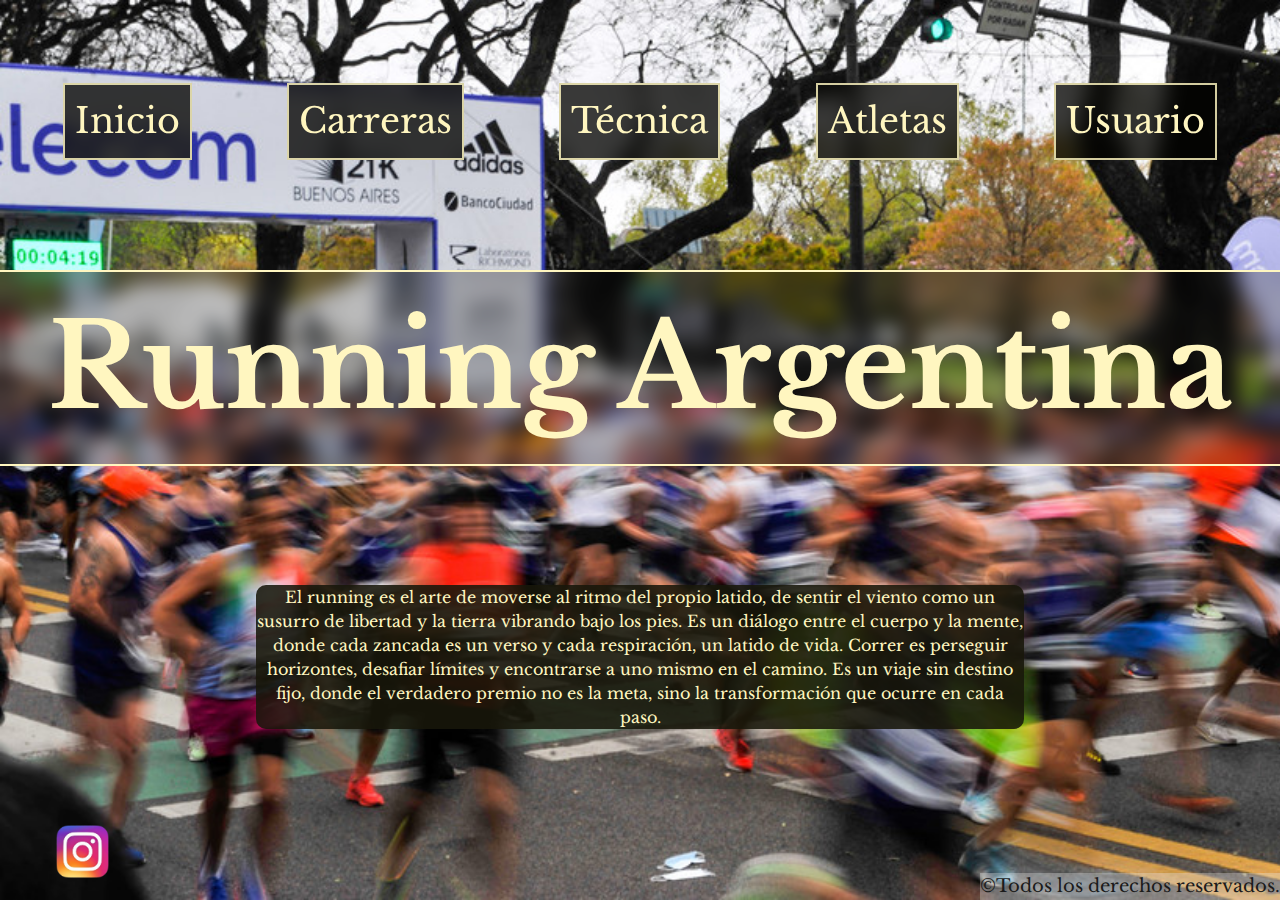
<file: index.html>
<!DOCTYPE html>
<html lang="en">

<head>
    <meta charset="UTF-8">
    <meta name="viewport" content="width=device-width, initial-scale=1.0">
    <meta name="description" content="Encuentra información sobre maratones y carreras populares. Conoce a los mejores atletas del running argentino y aprende a correr como ellos.">
    <title>Running Argentina</title>
    <link rel="stylesheet" href="https://necolas.github.io/normalize.css/8.0.1/normalize.css">
    <link rel="preconnect" href="https://fonts.googleapis.com">
    <link rel="preconnect" href="https://fonts.gstatic.com" crossorigin>
    <link
        href="https://fonts.googleapis.com/css2?family=Libre+Baskerville:ital,wght@0,400;0,700;1,400&family=Rubik:ital,wght@0,300..900;1,300..900&display=swap"
        rel="stylesheet">

        <link href="https://cdn.jsdelivr.net/npm/bootstrap@5.3.2/dist/css/bootstrap.min.css" rel="stylesheet">

    <link rel="stylesheet" href="./styles/style.css">

</head>

<body class="fondo1">

    <header>

        <nav class="navPrincipal">
            <ul class="ulPrincipal">
                <li class="gridArriba"><a class="inicioNavA" href="index.html">Inicio</a></li>
                <li><a class="inicioNavA" href="./pages/carreras.html">Carreras</a></li>
                <li><a class="inicioNavA" href="./pages/tecnica.html">Técnica</a></li>
                <li><a class="inicioNavA" href="./pages/atletas.html">Atletas</a></li>
                <li><a class="inicioNavA" href="./pages/usuario.html">Usuario</a></li>
            </ul>
        </nav>

        

    </header>


    <main>

        <h1 class="tituloPrincipal">Running Argentina</h1>
 
        <div class="descripcionRun">
            <p class="descripcionRunP">El running es el arte de moverse al ritmo del propio latido, de sentir el viento como un susurro de libertad y la tierra vibrando bajo los pies. Es un diálogo entre el cuerpo y la mente, donde cada zancada es un verso y cada respiración, un latido de vida. Correr es perseguir horizontes, desafiar límites y encontrarse a uno mismo en el camino. Es un viaje sin destino fijo, donde el verdadero premio no es la meta, sino la transformación que ocurre en cada paso.</p>
        </div>
        
    </main>


    <footer>


        <section class="footer">


            <a target="_blank" href="https://www.instagram.com/">

                <img class="logoig" src="./imagenes/iglogo-removebg-preview.png" alt="Logo Instagram">

            </a>

            <div>
                <p class="derechos">&copy;Todos los derechos reservados.</p>
            </div>

        </section>

    </footer>







    <script src="https://cdn.jsdelivr.net/npm/bootstrap@5.3.2/dist/js/bootstrap.bundle.min.js" defer></script>

</body>

</html>
</file>
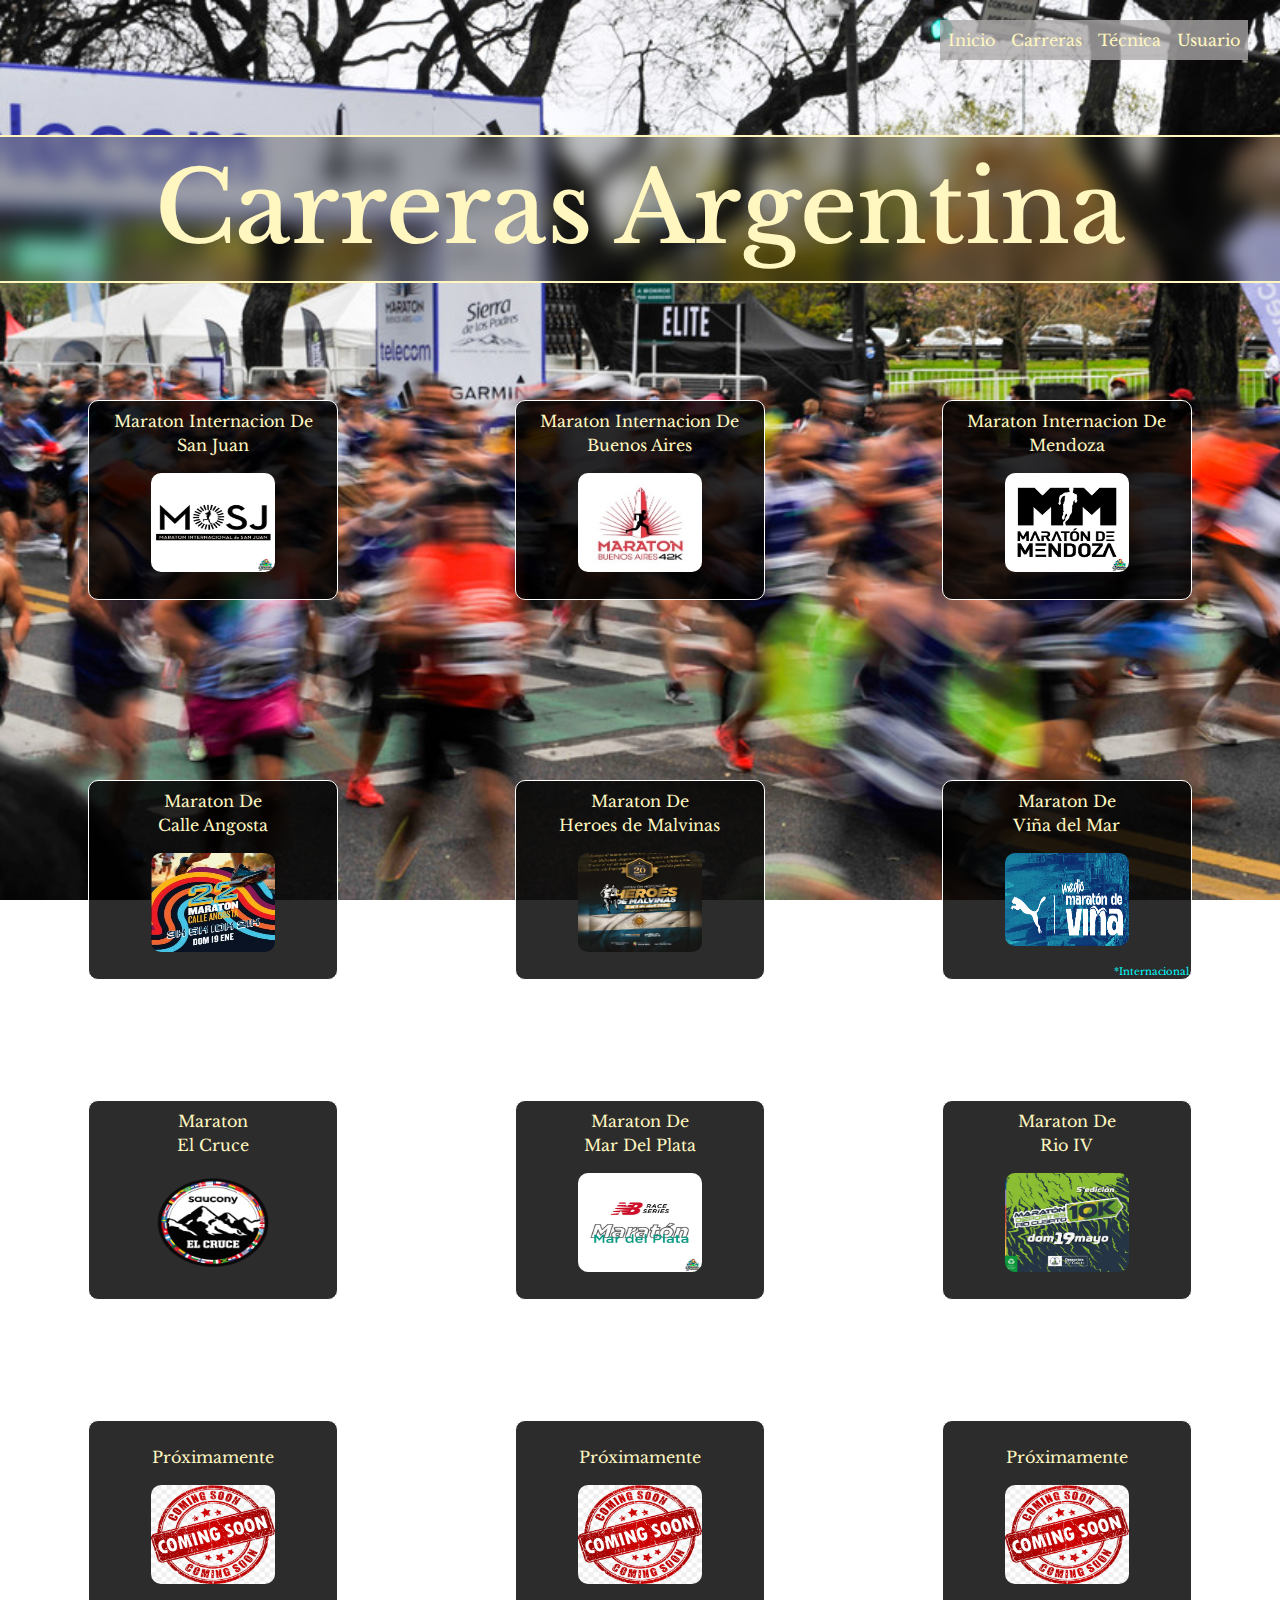
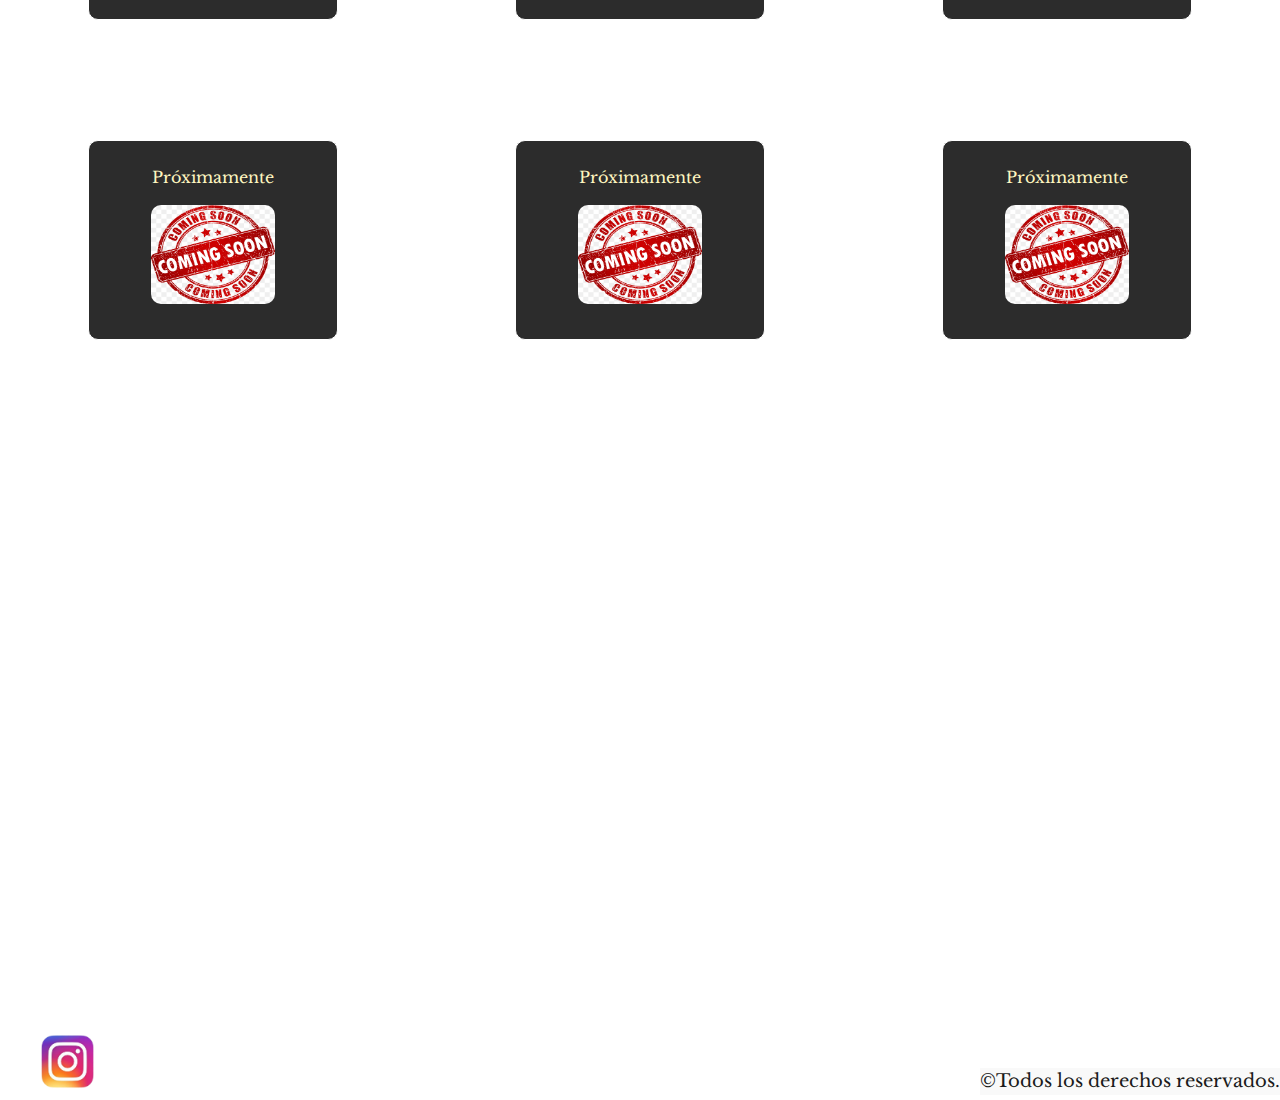
<file: carreras.html>
<!DOCTYPE html>
<html lang="en">

<head>
    <meta charset="UTF-8">
    <meta name="viewport" content="width=device-width, initial-scale=1.0">
    <title>Carreras Running</title>

    <link rel="stylesheet" href="https://necolas.github.io/normalize.css/8.0.1/normalize.css">

    <link rel="preconnect" href="https://fonts.googleapis.com">
    <link rel="preconnect" href="https://fonts.gstatic.com" crossorigin>
    <link
        href="https://fonts.googleapis.com/css2?family=Libre+Baskerville:ital,wght@0,400;0,700;1,400&family=Rubik:ital,wght@0,300..900;1,300..900&display=swap"
        rel="stylesheet">
        <link href="https://cdn.jsdelivr.net/npm/bootstrap@5.3.2/dist/css/bootstrap.min.css" rel="stylesheet">
    <link rel="stylesheet" href="./style.css">

</head>

<body>
    <div class="fondo1">
        <header class="headerPags">

            <nav class="navbar navbar-expand-lg p-1">
                <div class="container-fluid">
                  <div class="collapse navbar-collapse m-3" id="navbarNavAltMarkup">
                    <div class="navbar-nav">
                      <a class="nav-link" href="./index.html">Inicio</a>
                      <a class="nav-link" href="./carreras.html">Carreras</a>
                      <a class="nav-link" href="./tecnica.html">Técnica</a>
                      <a class="nav-link" href="./usuario.html">Usuario</a>
                    </div>
                  </div>
                </div>
              </nav>


            <h1 class="tituloCarreras">Carreras Argentina</h1>

        </header>



        <main>

            <section class="cajascarreras">

                <div class="filacajas">

                    <div class="cajacarrera1">

                        <p class= "mt-2">Maraton Internacion De <br> San Juan</p>

                        <a target="_blank" class="aimgcaja" href="https://www.maratondesanjuan.com/"><img
                                class="imgcaja" src="./imagenes/maraton_internacional_san_juan.jpg"
                                alt="Maraton de San Juan">
                        </a>

                    </div>

                    <div class="cajacarrera1">

                        <p class= "mt-2">Maraton Internacion De <br> Buenos Aires</p>

                         <a target="_blank" class="aimgcaja" href="https://www.maratondebuenosaires.com/"><img
                                class="imgcaja" src="./imagenes/logo_maraton_bsas.jpg"
                                alt="Maraton de Buenos Aires">
                        </a>

                    </div>

                    <div class="cajacarrera1">

                        <p class= "mt-2">Maraton Internacion De <br> Mendoza</p>

                        <a target="_blank" class="aimgcaja" href="https://maratondemendoza.com/2025/"><img
                            class="imgcaja" src="./imagenes/maraton-mendoza.png"
                            alt="Maraton de Mendoza">
                    </a>

                    </div>

                </div>

                <div class="filacajas">

                    <div class="cajacarrera1 cajacarrera2">

                        <p class= "mt-2">Maraton De <br> Calle Angosta</p>

                        <a target="_blank" class="aimgcaja" href="https://esfuerzodeportivosr.com.ar/maratoncalleangosta2025"><img
                            class="imgcaja" src="./imagenes/calleangosta.jpg"
                            alt="Maraton de Calle Angosta">
                    </a>

                    </div>

                    <div class="cajacarrera1 cajacarrera2">

                        <p class= "mt-2" class=>Maraton De <br> Heroes de Malvinas</p>

                        <a target="_blank" class="aimgcaja" href="https://www.instagram.com/maratonheroesdemalvinascba/?hl=es"><img
                            class="imgcaja" src="./imagenes/heroesmalvinas.png"
                            alt="Maraton de Heroes de Malvinas">
                    </a>

                    </div>

                    <div class="cajacarrera1 cajacarrera2">

                        <p class= "mt-2">Maraton De <br> Viña del Mar</p>

                        <a target="_blank" class="aimgcaja" href="https://www.maratonvina.cl/"><img
                            class="imgcaja" src="./imagenes/viñadelmar.png"
                            alt="Maraton de Viña del Mar">
                    </a>
                    
                    <p class="internacional">*Internacional</p>
                    </div>


                </div>

                <div class="filacajas">

                    <div class="cajacarrera1 cajacarrera3">

                        <p class= "mt-2">Maraton <br> El Cruce </p>

                        <a target="_blank" class="aimgcaja" href="https://elcruce.com.ar/"><img
                            class="imgcaja" src="./imagenes/eL-Cruce_Logo_Sin_Anio_1724340994-1.webp"
                            alt="Maraton El Cruce">
                    </a>
                    </div>

                    <div class="cajacarrera1 cajacarrera3">

                        <p class= "mt-2">Maraton De <br> Mar Del Plata</p>

                        <a target="_blank" class="aimgcaja" href="https://raceseries.newbalance.com.ar/2025/21k-mar-del-plata-2025/"><img
                            class="imgcaja" src="./imagenes/mardel.jpg"
                            alt="Maraton de Mar Del Plata">
                    </a>

                    </div>

                    <div class="cajacarrera1 cajacarrera3">

                        <p class= "mt-2">Maraton De <br> Rio IV</p>

                        <a target="_blank" class="aimgcaja" href="https://www.instagram.com/maratondeportesrioiv/?hl=es"><img
                            class="imgcaja" src="./imagenes/rioiv.png"
                            alt="Maraton de Rio IV">
                    </a>

                    </div>

                </div>
            
                <!--Cajas proximamente -->

                <div class="filacajas desactivado">

                    <div class="cajacarrera1 cajacarrera3">

                        <p class= "mt-4"> Próximamente </p>

                        <a target="_blank" class="aimgcaja" href=""><img
                            class="imgcaja" src="./imagenes/comingsoon.png"
                            alt="Próximamente">
                    </a>

                    </div>

                    <div class="cajacarrera1 cajacarrera3">

                        <p class= "mt-4">Próximamente</p>

                        <a target="_blank" class="aimgcaja" href=""><img
                            class="imgcaja" src="./imagenes/comingsoon.png"
                            alt="Próximamente">
                    </a>

                    </div>

                    <div class="cajacarrera1 cajacarrera3">

                        <p class= "mt-4">Próximamente</p>

                        <a target="_blank" class="aimgcaja" href=""><img
                            class="imgcaja" src="./imagenes/comingsoon.png"
                            alt="Próximamente">
                    </a>

                    </div>

                </div>
                <div class="filacajas desactivado">

                    <div class="cajacarrera1 cajacarrera3">

                        <p class= "mt-4"> Próximamente </p>

                        <a target="_blank" class="aimgcaja" href=""><img
                            class="imgcaja" src="./imagenes/comingsoon.png"
                            alt="Próximamente">
                    </a>

                    </div>

                    <div class="cajacarrera1 cajacarrera3">

                        <p class= "mt-4">Próximamente</p>

                        <a target="_blank" class="aimgcaja" href=""><img
                            class="imgcaja" src="./imagenes/comingsoon.png"
                            alt="Próximamente">
                    </a>

                    </div>

                    <div class="cajacarrera1 cajacarrera3">

                        <p class= "mt-4">Próximamente</p>

                        <a target="_blank" class="aimgcaja" href="#"><img
                            class="imgcaja" src="./imagenes/comingsoon.png"
                            alt="Próximamente">
                    </a>
                    </div>

                </div>





    </div>
    <div class="fondo2">
    </div>
    <div class="fondo3">


        </section>

        </main>


        <footer>

            <section class="footer">


                <a target="_blank" href="https://www.instagram.com/">

                    <img class="logoig" src="./imagenes/iglogo-removebg-preview.png" alt="Logo Instagram">

                </a>

                <div>
                    <p class="derechos">&copy;Todos los derechos reservados.</p>
                </div>

            </section>

        </footer>

    </div>

    <script src="https://cdn.jsdelivr.net/npm/bootstrap@5.3.2/dist/js/bootstrap.bundle.min.js" defer></script>
</body>

</html>
</file>
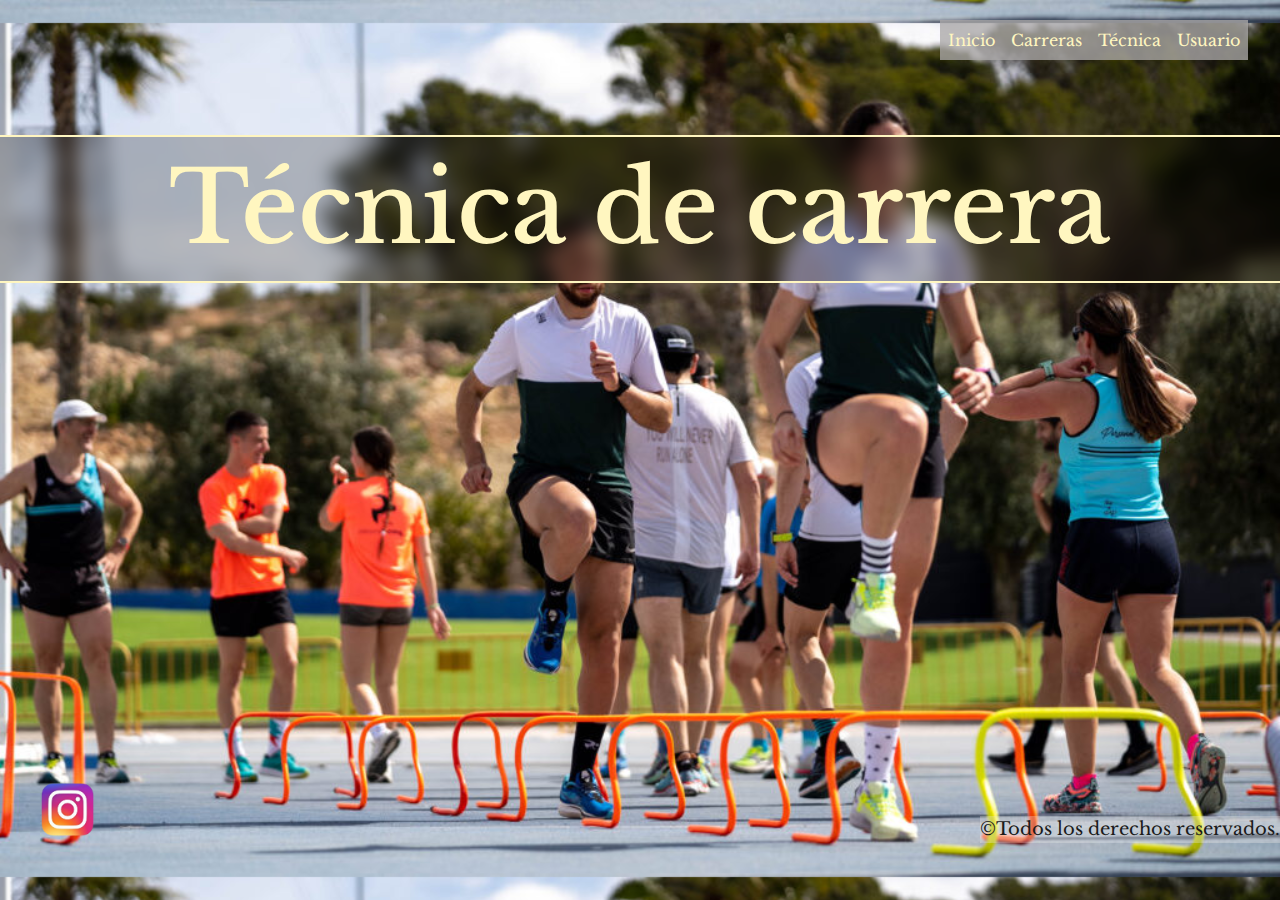
<file: tecnica.html>
<!DOCTYPE html>
<html lang="en">

<head>
  <meta charset="UTF-8">
  <meta name="viewport" content="width=device-width, initial-scale=1.0">
  <title>Carreras Running</title>

  <link rel="stylesheet" href="https://necolas.github.io/normalize.css/8.0.1/normalize.css">

  <link rel="preconnect" href="https://fonts.googleapis.com">
  <link rel="preconnect" href="https://fonts.gstatic.com" crossorigin>
  <link
    href="https://fonts.googleapis.com/css2?family=Libre+Baskerville:ital,wght@0,400;0,700;1,400&family=Rubik:ital,wght@0,300..900;1,300..900&display=swap"
    rel="stylesheet">
  <link href="https://cdn.jsdelivr.net/npm/bootstrap@5.3.2/dist/css/bootstrap.min.css" rel="stylesheet">
  <link rel="stylesheet" href="./style.css">

</head>

<body>

  <div class="fondo4">

    <header>
      <nav class="navbar navbar-expand-lg p-1">
        <div class="container-fluid">
          <div class="collapse navbar-collapse m-3" id="navbarNavAltMarkup">
            <div class="navbar-nav">
              <a class="nav-link" href="./index.html">Inicio</a>
              <a class="nav-link" href="./carreras.html">Carreras</a>
              <a class="nav-link" href="./tecnica.html">Técnica</a>
              <a class="nav-link" href="./usuario.html">Usuario</a>
            </div>
          </div>
        </div>
      </nav>

      <h1 class="tituloCarreras">Técnica de carrera</h1>

    </header>


    <main>

      <div class="videotecnica">
        <iframe width="560" height="315" src="https://www.youtube.com/embed/w4hmiOZi09g?si=ccepPNv7HieZMqNm"
          title="Video Tecnica para correr" frameborder="0"
          allow="accelerometer; autoplay; clipboard-write; encrypted-media; gyroscope; picture-in-picture; web-share"
          referrerpolicy="strict-origin-when-cross-origin" allowfullscreen></iframe>
      </div>
    </main>



    <footer>

      <section class="footerTec">


        <a target="_blank" href="https://www.instagram.com/">

          <img class="logoig" src="./imagenes/iglogo-removebg-preview.png" alt="Logo Instagram">

        </a>

        <div>
          <p class="derechos">&copy;Todos los derechos reservados.</p>
        </div>

      </section>

    </footer>


  </div>

  <script src="https://cdn.jsdelivr.net/npm/bootstrap@5.3.2/dist/js/bootstrap.bundle.min.js" defer></script>
</body>

</html>
</file>
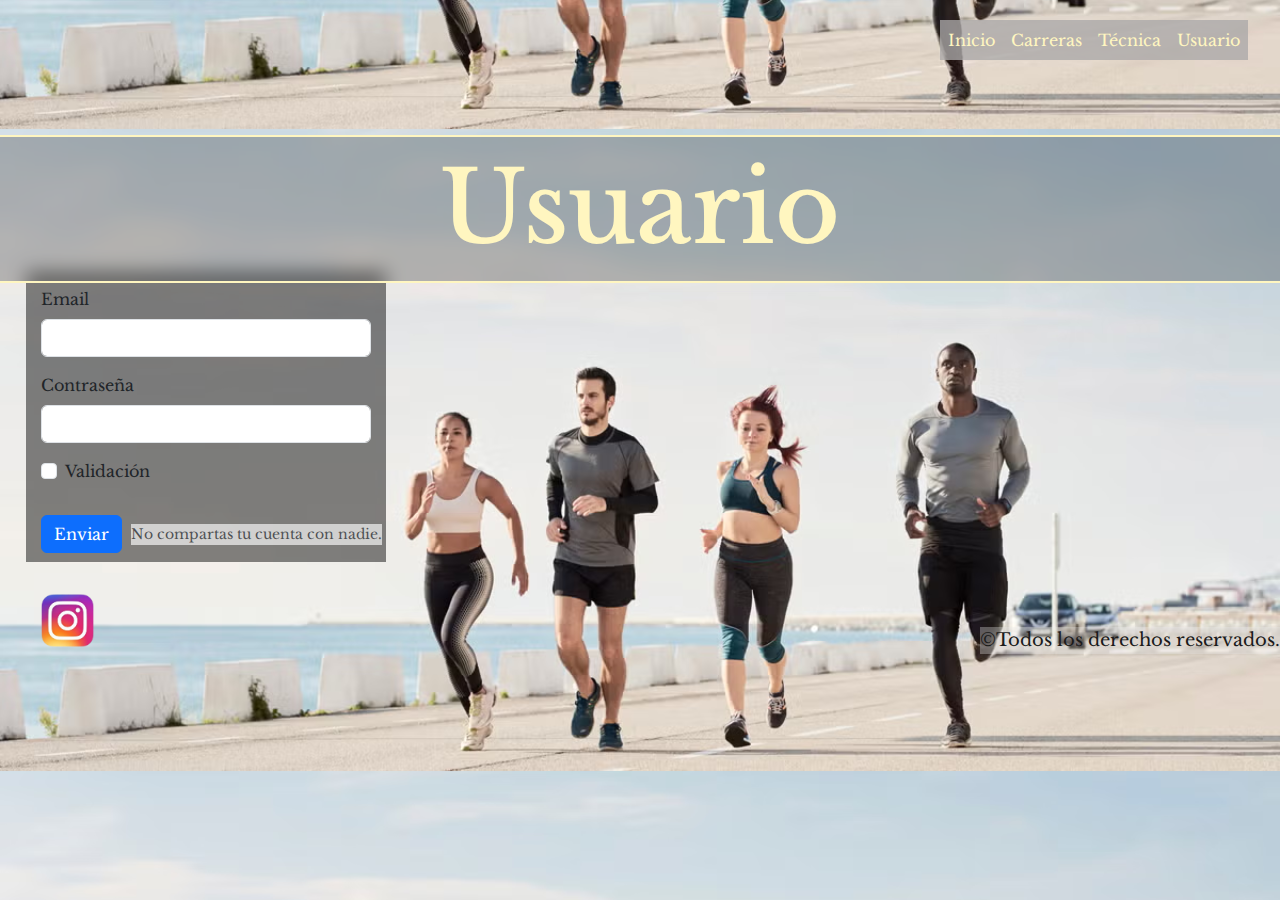
<file: usuario.html>
<!DOCTYPE html>
<html lang="en">

<head>
    <meta charset="UTF-8">
    <meta name="viewport" content="width=device-width, initial-scale=1.0">
    <title>Carreras Running</title>

    <link rel="stylesheet" href="https://necolas.github.io/normalize.css/8.0.1/normalize.css">

    <link rel="preconnect" href="https://fonts.googleapis.com">
    <link rel="preconnect" href="https://fonts.gstatic.com" crossorigin>
    <link
        href="https://fonts.googleapis.com/css2?family=Libre+Baskerville:ital,wght@0,400;0,700;1,400&family=Rubik:ital,wght@0,300..900;1,300..900&display=swap"
        rel="stylesheet">
        <link href="https://cdn.jsdelivr.net/npm/bootstrap@5.3.2/dist/css/bootstrap.min.css" rel="stylesheet">
    <link rel="stylesheet" href="./style.css">

</head>
<div class="fondo5">
<header>
      <nav class="navbar navbar-expand-lg p-1">
        <div class="container-fluid">
            <div class="navbar-nav m-3">
                <a class="nav-link" href="./index.html">Inicio</a>
                <a class="nav-link" href="./carreras.html">Carreras</a>
                <a class="nav-link" href="./tecnica.html">Técnica</a>
                <a class="nav-link" href="./usuario.html">Usuario</a>
            </div>
        </div>
    </nav>
    

      <h1 class="tituloCarreras">Usuario</h1>
</header>

<main>

    <form class="formUsuario">
        <div class="mb-3 ">
          <label for="exampleInputEmail1" class="form-label">Email</label>
          <input type="email" class="form-control" id="exampleInputEmail1" aria-describedby="emailHelp">
          
        </div>
        <div class="mb-3">
          <label for="exampleInputPassword1" class="form-label">Contraseña</label>
          <input type="password" class="form-control" id="exampleInputPassword1">
        </div>
        <div class="mb-3 form-check">
          <input type="checkbox" class="form-check-input" id="exampleCheck1">
          <label class="form-check-label" for="exampleCheck1">Validación</label>
        </div>
        <button type="submit" class="btn btn-primary mt-3">Enviar</button>
        <div id="emailHelp" class="form-text">No compartas tu cuenta con nadie.</div>
      </form>

</main>

<footer>

    <section class="footerUsu">


        <a target="_blank" href="https://www.instagram.com/">

          <img class="logoig" src="./imagenes/iglogo-removebg-preview.png" alt="Logo Instagram">

        </a>

        <div>
          <p class="derechos">&copy;Todos los derechos reservados.</p>
        </div>

      </section>


</footer>
</div>

<script src="https://cdn.jsdelivr.net/npm/bootstrap@5.3.2/dist/js/bootstrap.bundle.min.js" defer></script>

</body>
</html>
</file>
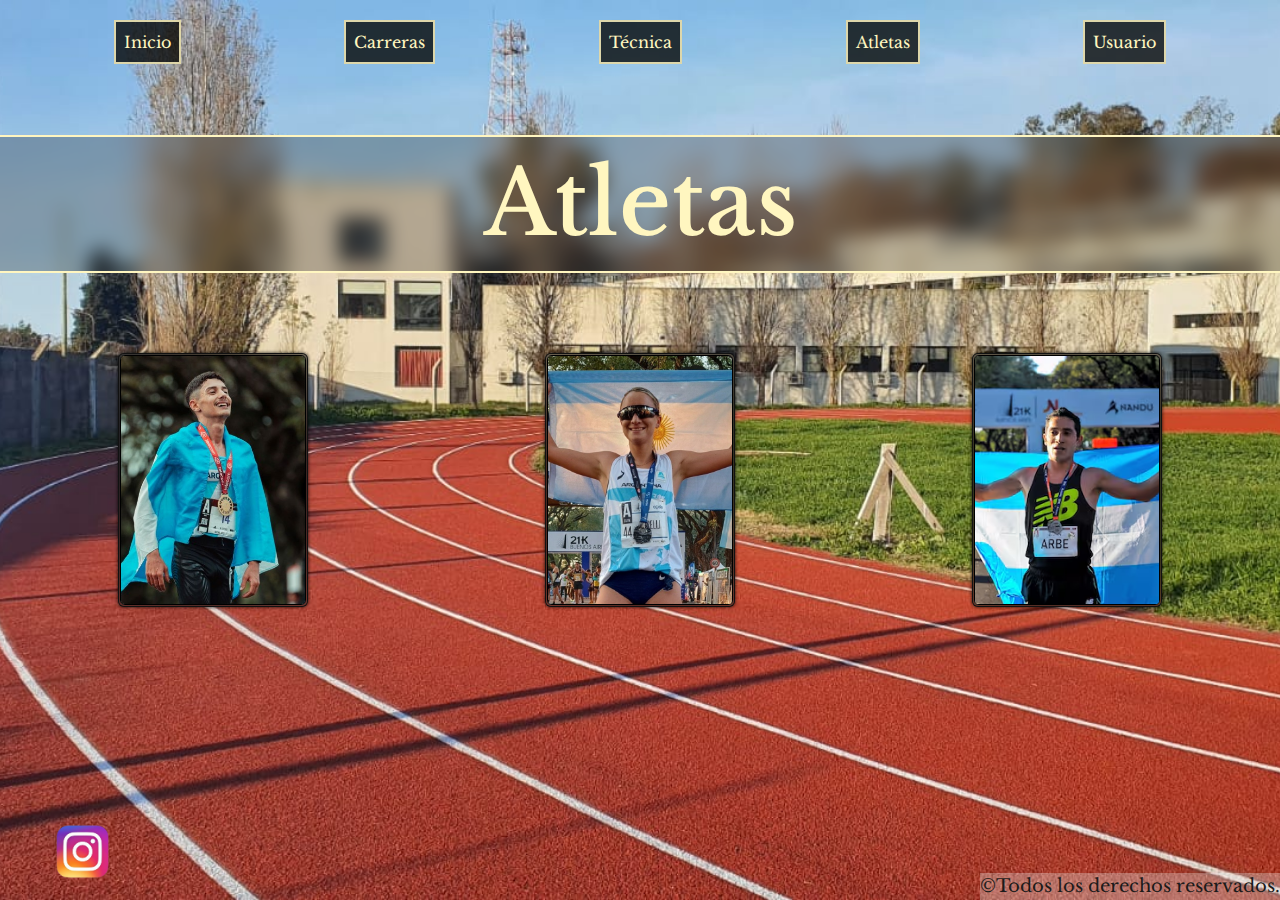
<file: pages/atletas.html>
<!DOCTYPE html>
<html lang="en">

<head>
    <meta charset="UTF-8">
    <meta name="viewport" content="width=device-width, initial-scale=1.0">
    <meta name="description"
        content="Conoce a los mejores atletas del running argentino. Conoce sus tiempos e información sobre">
    <title>Carreras Running</title>

    <link rel="stylesheet" href="https://necolas.github.io/normalize.css/8.0.1/normalize.css">

    <link rel="preconnect" href="https://fonts.googleapis.com">
    <link rel="preconnect" href="https://fonts.gstatic.com" crossorigin>
    <link
        href="https://fonts.googleapis.com/css2?family=Libre+Baskerville:ital,wght@0,400;0,700;1,400&family=Rubik:ital,wght@0,300..900;1,300..900&display=swap"
        rel="stylesheet">
    <link href="https://cdn.jsdelivr.net/npm/bootstrap@5.3.2/dist/css/bootstrap.min.css" rel="stylesheet">
    <link rel="stylesheet" href="../styles/style.css">

</head>

<body>
    <div class="fondo6">
        <header>

            <nav class="navbar navbar-expand-lg p-1">
                <div class="container-fluid">
                    <button class="navbar-toggler" type="button" data-bs-toggle="collapse"
                        data-bs-target="#navbarNavAltMarkup" aria-controls="navbarNavAltMarkup" aria-expanded="false"
                        aria-label="Toggle navigation">
                        <span class="navbar-toggler-icon"></span>
                    </button>

                    <div class="collapse navbar-collapse m-3" id="navbarNavAltMarkup">
                        <div class="navbar-nav">
                            <a class="nav-link" href="../index.html">Inicio</a>
                            <a class="nav-link" href="./carreras.html">Carreras</a>
                            <a class="nav-link" href="./tecnica.html">Técnica</a>
                            <a class="nav-link" href="./atletas.html">Atletas</a>
                            <a class="nav-link" href="./usuario.html">Usuario</a>
                        </div>
                    </div>
                </div>
            </nav>


            <h1 class="tituloCarreras">Atletas</h1>

        </header>


        <main>


            <section class="atletasCartas1">
                <div class="card">
                    <div class="content">
                        <div>
                            <button class="botonAtletas" type="button" data-bs-toggle="offcanvas"
                                data-bs-target="#offcanvasNacho" aria-controls="offcanvasNacho">
                                <img class="imgAtleta" src="../imagenes/nachoerario.jpg" alt="Foto de Ignacio Erario">
                            </button>

                            <div class="offcanvas offcanvas-start infoAtletas" tabindex="-1" id="offcanvasNacho"
                                aria-labelledby="offcanvasNachoLabel">
                                <div class="offcanvas-header">
                                    <h5 class="offcanvas-title tituloInfoAtletas" id="offcanvasNachoLabel">Ignacio
                                        Erario</h5>
                                    <button type="button" class="btn-close botoncanvas" data-bs-dismiss="offcanvas"
                                        aria-label="Cerrar"></button>
                                </div>
                                <div class="offcanvas-body">
                                    <p class="descripcionAtletas">
                                        "Nacho" Erario es un fondista argentino nacido en la provincia de Mendoza. Tiene
                                        29 años y su distancia favorita son los 21 km.
                                    </p>
                                    <p class="descripcionAtletas">Sus mejores tiempos (oficiales):</p>
                                    <img class="tiemposAtletas" src="../imagenes/tiemposerario.png"
                                        alt="Tiempos de Ignacio Erario">
                                </div>
                            </div>
                        </div>
                    </div>
                </div>

                <div class="card">
                    <div class="content">
                        <div>
                            <button class="botonAtletas" type="button" data-bs-toggle="offcanvas"
                                data-bs-target="#offcanvasFlorencia" aria-controls="offcanvasFlorencia">
                                <img class="imgAtleta" src="../imagenes/florenciaborelli.jpg"
                                    alt="Foto de Florencia Borelli">
                            </button>

                            <div class="offcanvas offcanvas-start infoAtletas" tabindex="-1" id="offcanvasFlorencia"
                                aria-labelledby="offcanvasFlorenciaLabel">
                                <div class="offcanvas-header">
                                    <h5 class="offcanvas-title" id="offcanvasFlorenciaLabel">Florencia Borelli</h5>
                                    <button type="button" class="btn-close botoncanvas" data-bs-dismiss="offcanvas"
                                        aria-label="Cerrar"></button>
                                </div>
                                <div class="offcanvas-body">
                                    <p class="descripcionAtletas">
                                        Florencia Borelli es una corredora argentina de medio y fondo. Actualmente tiene
                                        32 años y nació en la ciudad de Mar del Plata.
                                    </p>
                                    <p class="descripcionAtletas">Sus mejores tiempos (oficiales):</p>
                                    <img class="tiemposAtletas" src="../imagenes/tiemposborelli.png"
                                        alt="Tiempos de Florencia Borelli">
                                </div>
                            </div>
                        </div>
                    </div>
                </div>


                <div class="card">
                    <div class="content">
                        <div>
                            <button class="botonAtletas" type="button" data-bs-toggle="offcanvas"
                                data-bs-target="#offcanvasJoaquin" aria-controls="offcanvasJoaquin">
                                <img class="imgAtleta" src="../imagenes/joaquinarbe.avif" alt="Foto de Joaquin Arbe">
                            </button>

                            <div class="offcanvas offcanvas-start infoAtletas" id="offcanvasJoaquin"
                                aria-labelledby="offcanvasJoaquinLabel">
                                <div class="offcanvas-header">
                                    <h5 class="offcanvas-title" id="offcanvasJoaquinLabel">Joaquín Arbe</h5>
                                    <button type="button" class="btn-close botoncanvas" data-bs-dismiss="offcanvas"
                                        aria-label="Cerrar"></button>
                                </div>
                                <div class="offcanvas-body">
                                    <p class="descripcionAtletas">
                                        Joaquín Arbe es un corredor Argentino y participó en los Juegos Olímpicos del
                                        2020 en Tokio, Japón.
                                    </p>
                                    <p class="descripcionAtletas">Sus mejores tiempos (oficiales):</p>
                                    <img class="tiemposAtletas" src="../imagenes/tiemposarbe.png"
                                        alt="Tiempos de joaquin arbe">
                                </div>
                            </div>
                        </div>
                    </div>
                </div>

            </section>

    


    </main>

</div>

    <footer>

        <section class="footer">


            <a target="_blank" href="https://www.instagram.com/">

                <img class="logoig" src="../imagenes/iglogo-removebg-preview.png" alt="Logo Instagram">

            </a>

            <div>
                <p class="derechos">&copy;Todos los derechos reservados.</p>
            </div>

        </section>

    </footer>








    <script src="https://cdn.jsdelivr.net/npm/bootstrap@5.3.2/dist/js/bootstrap.bundle.min.js" defer></script>
    </div>
</body>

</html>
</file>
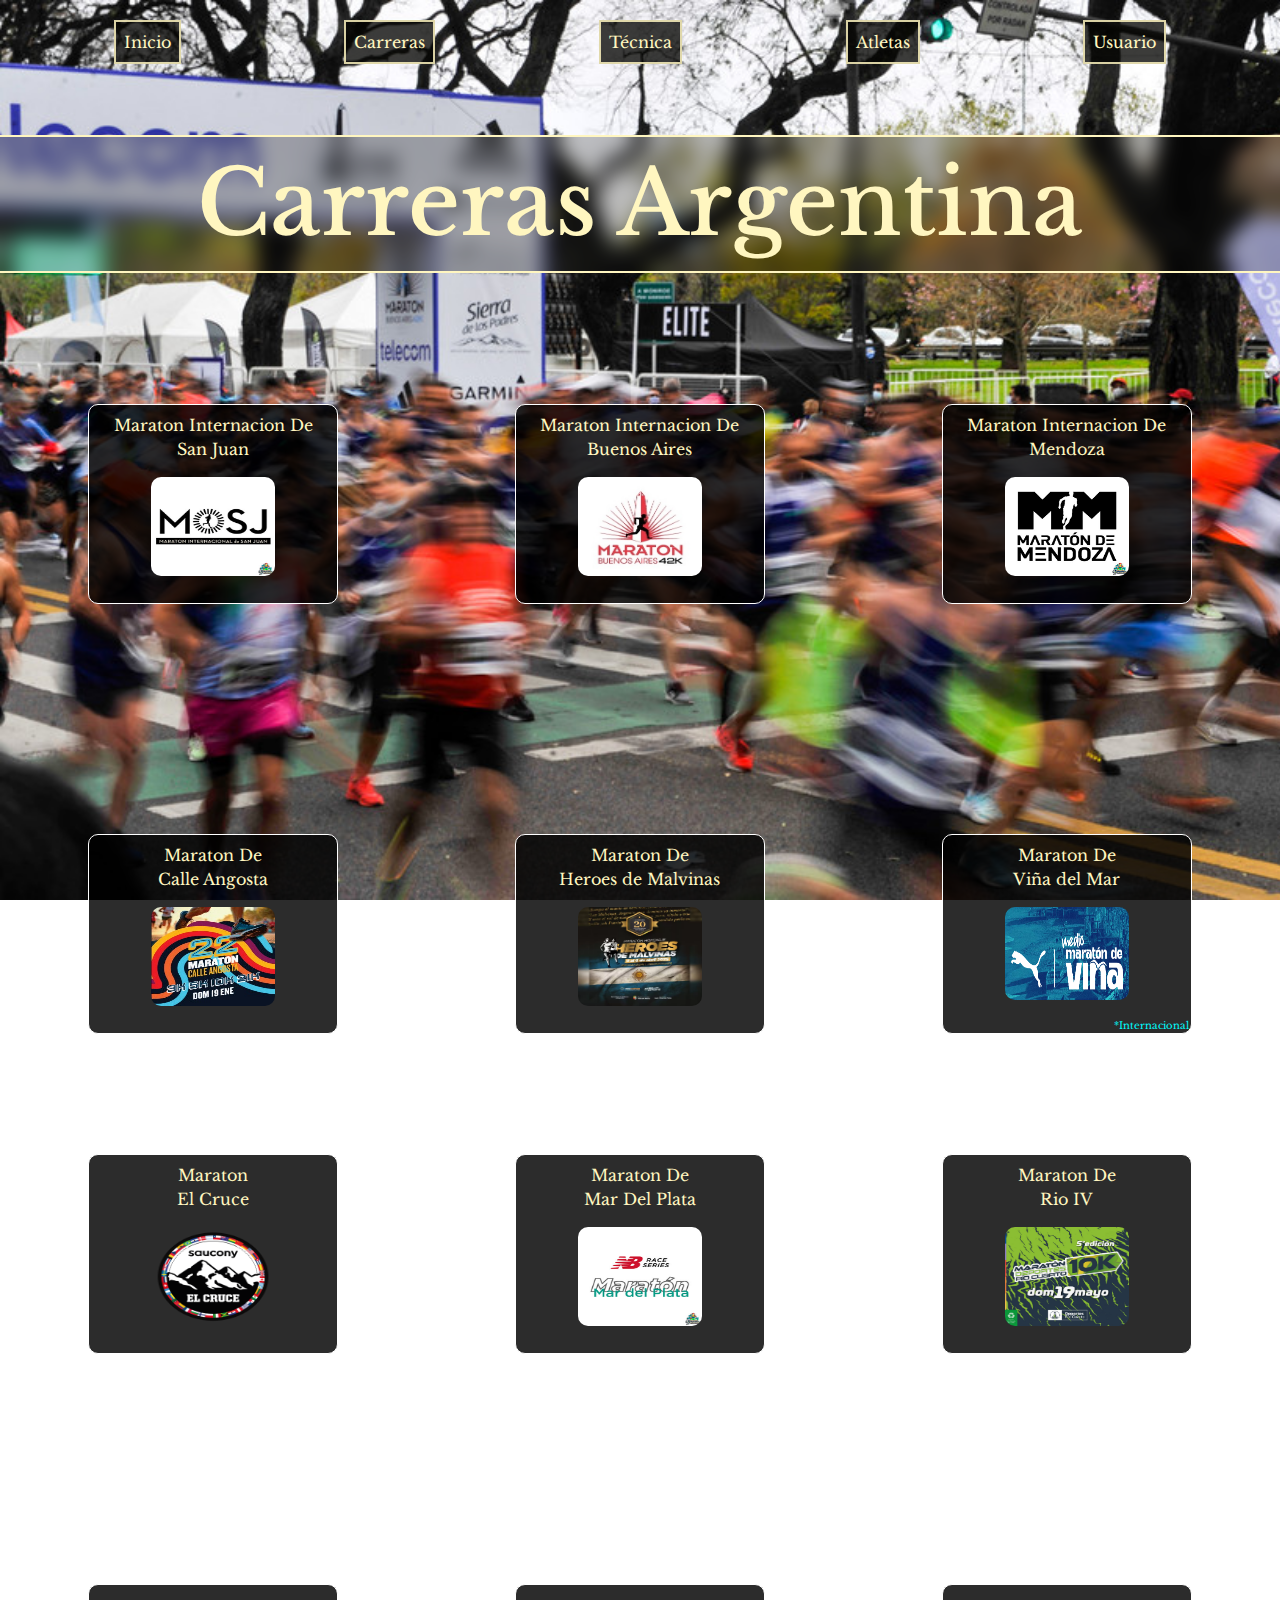
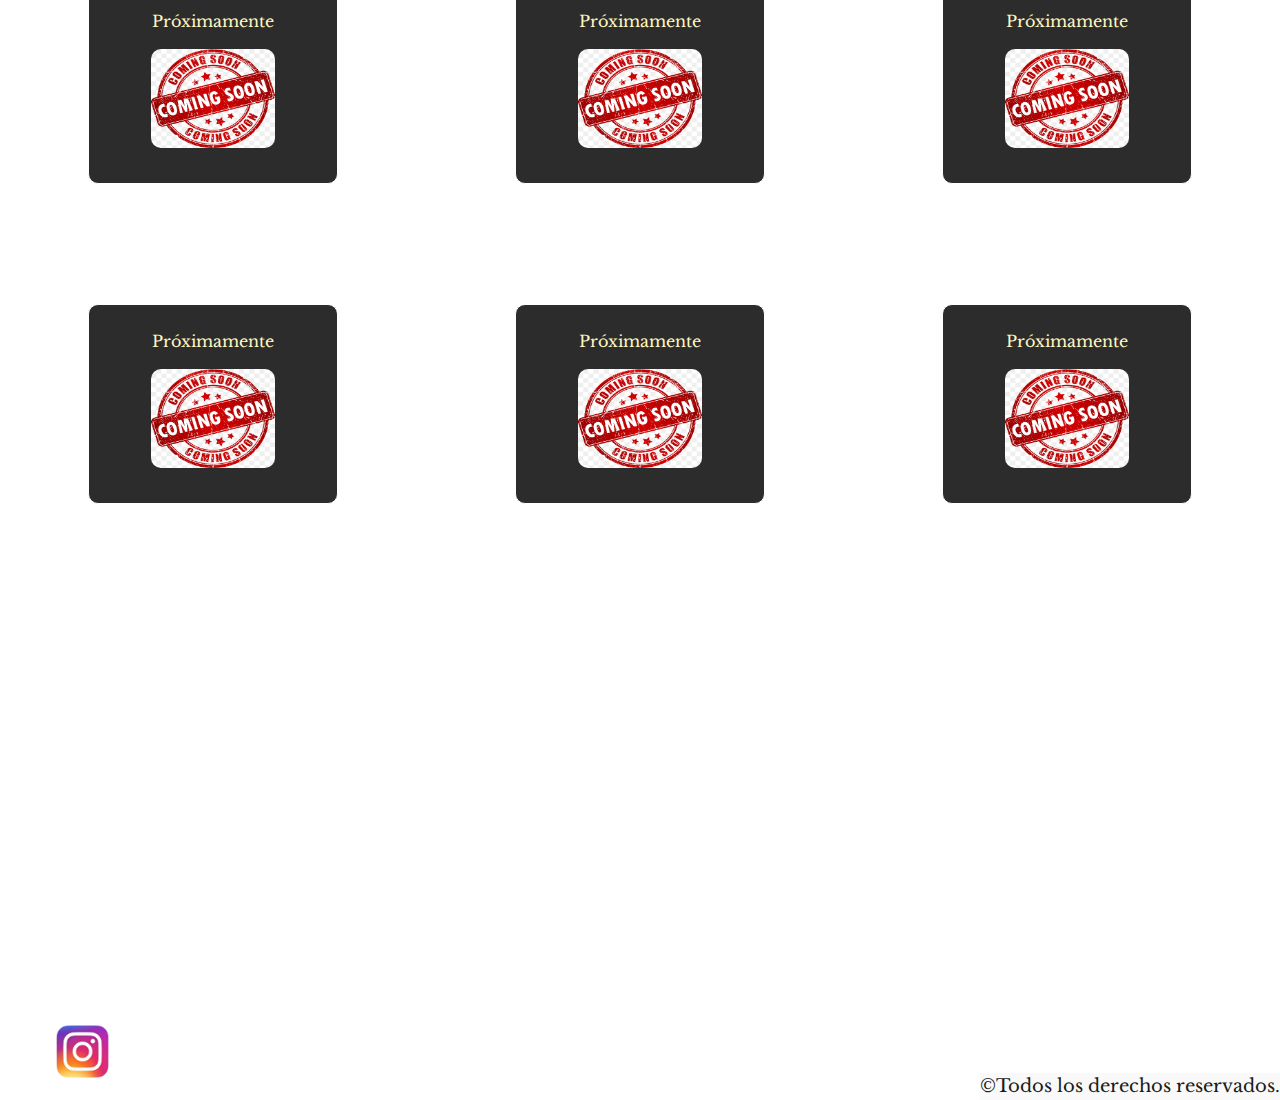
<file: pages/carreras.html>
<!DOCTYPE html>
<html lang="en">

<head>
    <meta charset="UTF-8">
    <meta name="viewport" content="width=device-width, initial-scale=1.0">
    <title>Carreras Running</title>

    <link rel="stylesheet" href="https://necolas.github.io/normalize.css/8.0.1/normalize.css">

    <link rel="preconnect" href="https://fonts.googleapis.com">
    <link rel="preconnect" href="https://fonts.gstatic.com" crossorigin>
    <link
        href="https://fonts.googleapis.com/css2?family=Libre+Baskerville:ital,wght@0,400;0,700;1,400&family=Rubik:ital,wght@0,300..900;1,300..900&display=swap"
        rel="stylesheet">
        <link href="https://cdn.jsdelivr.net/npm/bootstrap@5.3.2/dist/css/bootstrap.min.css" rel="stylesheet">
        <link rel="stylesheet" href="../styles/style.css">

</head>

<body>
    <div class="fondo1">
        <header class="headerPags">

            <nav class="navbar navbar-expand-lg p-1">
                <div class="container-fluid">
                  <button class="navbar-toggler" type="button" data-bs-toggle="collapse" data-bs-target="#navbarNavAltMarkup" aria-controls="navbarNavAltMarkup" aria-expanded="false" aria-label="Toggle navigation">
                    <span class="navbar-toggler-icon"></span>
                  </button>
  
                  <div class="collapse navbar-collapse m-3" id="navbarNavAltMarkup">
                    <div class="navbar-nav">
                      <a class="nav-link" href="../index.html">Inicio</a>
                      <a class="nav-link" href="./carreras.html">Carreras</a>
                      <a class="nav-link" href="./tecnica.html">Técnica</a>
                      <a class="nav-link" href="./atletas.html">Atletas</a>
                      <a class="nav-link" href="./usuario.html">Usuario</a>
                    </div>
                  </div>
                </div>
              </nav>


            <h1 class="tituloCarreras">Carreras Argentina</h1>

        </header>



        <main>

            <section class="cajascarreras">
                <div class="cajasgrid">
                <div class="filacajas">

                    <div class="cajacarrera1">

                        <p class= "mt-2">Maraton Internacion De <br> San Juan</p>

                        <a target="_blank" class="aimgcaja" href="https://www.maratondesanjuan.com/"><img
                                class="imgcaja" src="../imagenes/maraton_internacional_san_juan.jpg"
                                alt="Maraton de San Juan">
                        </a>

                    </div>

                    <div class="cajacarrera1">

                        <p class= "mt-2">Maraton Internacion De <br> Buenos Aires</p>

                         <a target="_blank" class="aimgcaja" href="https://www.maratondebuenosaires.com/"><img
                                class="imgcaja" src="../imagenes/logo_maraton_bsas.jpg"
                                alt="Maraton de Buenos Aires">
                        </a>

                    </div>

                    <div class="cajacarrera1 cajamendoza">

                        <p class= "mt-2">Maraton Internacion De <br> Mendoza</p>

                        <a target="_blank" class="aimgcaja" href="https://maratondemendoza.com/2025/"><img
                            class="imgcaja" src="../imagenes/maraton-mendoza.png"
                            alt="Maraton de Mendoza">
                    </a>

                    </div>

                </div>

                <div class="filacajas">

                    <div class="cajacarrera1 cajacarrera2">

                        <p class= "mt-2">Maraton De <br> Calle Angosta</p>

                        <a target="_blank" class="aimgcaja" href="https://esfuerzodeportivosr.com.ar/maratoncalleangosta2025"><img
                            class="imgcaja" src="../imagenes/calleangosta.jpg"
                            alt="Maraton de Calle Angosta">
                    </a>

                    </div>

                    <div class="cajacarrera1 cajacarrera2">

                        <p class= "mt-2" class=>Maraton De <br> Heroes de Malvinas</p>

                        <a target="_blank" class="aimgcaja" href="https://www.instagram.com/maratonheroesdemalvinascba/?hl=es"><img
                            class="imgcaja" src="../imagenes/heroesmalvinas.png"
                            alt="Maraton de Heroes de Malvinas">
                    </a>

                    </div>

                    <div class="cajacarrera1 cajacarrera2">

                        <p class= "mt-2">Maraton De <br> Viña del Mar</p>

                        <a target="_blank" class="aimgcaja" href="https://www.maratonvina.cl/"><img
                            class="imgcaja" src="../imagenes/vinadelmar.png"
                            alt="Maraton de Viña del Mar">
                    </a>
                    
                    <p class="internacional">*Internacional</p>
                    </div>


                </div>

                <div class="filacajas">

                    <div class="cajacarrera1 cajacarrera3">

                        <p class= "mt-2">Maraton <br> El Cruce </p>

                        <a target="_blank" class="aimgcaja" href="https://elcruce.com.ar/"><img
                            class="imgcaja" src="../imagenes/eL-Cruce_Logo_Sin_Anio_1724340994-1.webp"
                            alt="Maraton El Cruce">
                    </a>
                    </div>

                    <div class="cajacarrera1 cajacarrera3">

                        <p class= "mt-2">Maraton De <br> Mar Del Plata</p>

                        <a target="_blank" class="aimgcaja" href="https://raceseries.newbalance.com.ar/2025/21k-mar-del-plata-2025/"><img
                            class="imgcaja" src="../imagenes/mardel.jpg"
                            alt="Maraton de Mar Del Plata">
                    </a>

                    </div>

                    <div class="cajacarrera1 cajacarrera3">

                        <p class= "mt-2">Maraton De <br> Rio IV</p>

                        <a target="_blank" class="aimgcaja" href="https://www.instagram.com/maratondeportesrioiv/?hl=es"><img
                            class="imgcaja" src="../imagenes/rioiv.png"
                            alt="Maraton de Rio IV">
                    </a>

                    </div>

                </div>
            
                <!--Cajas proximamente -->

                <div class="filacajas desactivado">

                    <div class="cajacarrera1 cajacarrera2">

                        <p class= "mt-4"> Próximamente </p>

                        <a target="_blank" class="aimgcaja" href=""><img
                            class="imgcaja" src="../imagenes/comingsoon.png"
                            alt="Próximamente">
                    </a>

                    </div>

                    <div class="cajacarrera1 cajacarrera2">

                        <p class= "mt-4">Próximamente</p>

                        <a target="_blank" class="aimgcaja" href=""><img
                            class="imgcaja" src="../imagenes/comingsoon.png"
                            alt="Próximamente">
                    </a>

                    </div>

                    <div class="cajacarrera1 cajacarrera2">

                        <p class= "mt-4">Próximamente</p>

                        <a target="_blank" class="aimgcaja" href=""><img
                            class="imgcaja" src="../imagenes/comingsoon.png"
                            alt="Próximamente">
                    </a>

                    </div>

                </div>
                <div class="filacajas desactivado">

                    <div class="cajacarrera1 cajacarrera3">

                        <p class= "mt-4"> Próximamente </p>

                        <a target="_blank" class="aimgcaja" href=""><img
                            class="imgcaja" src="../imagenes/comingsoon.png"
                            alt="Próximamente">
                    </a>

                    </div>

                    <div class="cajacarrera1 cajacarrera3">

                        <p class= "mt-4">Próximamente</p>

                        <a target="_blank" class="aimgcaja" href=""><img
                            class="imgcaja" src="../imagenes/comingsoon.png"
                            alt="Próximamente">
                    </a>

                    </div>

                    <div class="cajacarrera1 cajacarrera3">

                        <p class= "mt-4">Próximamente</p>

                        <a target="_blank" class="aimgcaja" href="#"><img
                            class="imgcaja" src="../imagenes/comingsoon.png"
                            alt="Próximamente">
                    </a>
                    </div>
                </div>
                </div>





    </div>
    <div class="fondo2">
    </div>
    <div class="fondo3">

<div class="fondo7"></div>
        </section>

        </main>

        <div class="fondo8"></div>
       
        <footer>
            <div class="fondo9">
                </div>
            <div class="fondo10">
            <section class="footercarrera">


                <a target="_blank" href="https://www.instagram.com/">

                    <img class="logoig" src="../imagenes/iglogo-removebg-preview.png" alt="Logo Instagram">

                </a>

                <div>
                    <p class="derechos">&copy;Todos los derechos reservados.</p>
                </div>

            </section>

        </footer>
    </div>
</div>

    <script src="https://cdn.jsdelivr.net/npm/bootstrap@5.3.2/dist/js/bootstrap.bundle.min.js" defer></script>
</body>

</html>
</file>
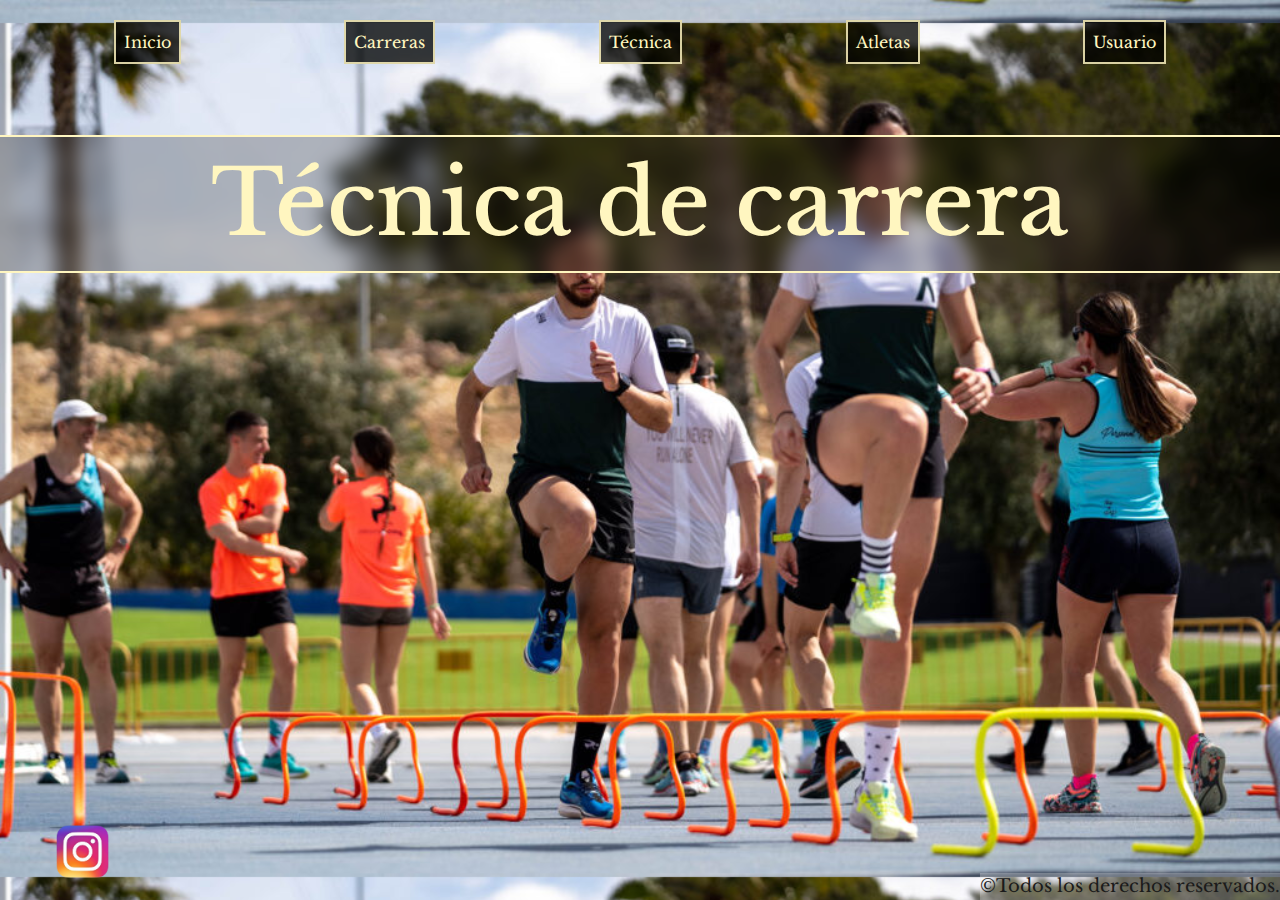
<file: pages/tecnica.html>
<!DOCTYPE html>
<html lang="en">

<head>
  <meta charset="UTF-8">
  <meta name="viewport" content="width=device-width, initial-scale=1.0">
  <meta name="description" content="Aprende a correr como un atleta profesional">
  <title>Carreras Running</title>

  <link rel="stylesheet" href="https://necolas.github.io/normalize.css/8.0.1/normalize.css">

  <link rel="preconnect" href="https://fonts.googleapis.com">
  <link rel="preconnect" href="https://fonts.gstatic.com" crossorigin>
  <link
    href="https://fonts.googleapis.com/css2?family=Libre+Baskerville:ital,wght@0,400;0,700;1,400&family=Rubik:ital,wght@0,300..900;1,300..900&display=swap"
    rel="stylesheet">
  <link href="https://cdn.jsdelivr.net/npm/bootstrap@5.3.2/dist/css/bootstrap.min.css" rel="stylesheet">
  <link rel="stylesheet" href="../styles/style.css">

</head>

<body>

  <div class="fondo4">

    <header>
      <nav class="navbar navbar-expand-lg p-1">
        <div class="container-fluid">
          <button class="navbar-toggler" type="button" data-bs-toggle="collapse" data-bs-target="#navbarNavAltMarkup" aria-controls="navbarNavAltMarkup" aria-expanded="false" aria-label="Toggle navigation">
            <span class="navbar-toggler-icon"></span>
          </button>

          <div class="collapse navbar-collapse m-3" id="navbarNavAltMarkup">
            <div class="navbar-nav">
              <a class="nav-link" href="../index.html">Inicio</a>
              <a class="nav-link" href="./carreras.html">Carreras</a>
              <a class="nav-link" href="./tecnica.html">Técnica</a>
              <a class="nav-link" href="./atletas.html">Atletas</a>
              <a class="nav-link" href="./usuario.html">Usuario</a>
            </div>
          </div>
        </div>
      </nav>

      <h1 class="tituloCarreras">Técnica de carrera</h1>

    </header>


    <main>

      <div class="videotecnica">
        <iframe width="560" height="315" src="https://www.youtube.com/embed/w4hmiOZi09g?si=ccepPNv7HieZMqNm"
          title="Video Tecnica para correr" frameborder="0"
          allow="accelerometer; autoplay; clipboard-write; encrypted-media; gyroscope; picture-in-picture; web-share"
          referrerpolicy="strict-origin-when-cross-origin" allowfullscreen></iframe>
      </div>
    </main>



    <footer>

      <section class="footer">


        <a target="_blank" href="https://www.instagram.com/">

          <img class="logoig" src="../imagenes/iglogo-removebg-preview.png" alt="Logo Instagram">

        </a>

        <div>
          <p class="derechos">&copy;Todos los derechos reservados.</p>
        </div>

      </section>

    </footer>


  </div>

  <script src="https://cdn.jsdelivr.net/npm/bootstrap@5.3.2/dist/js/bootstrap.bundle.min.js" defer></script>
</body>

</html>
</file>
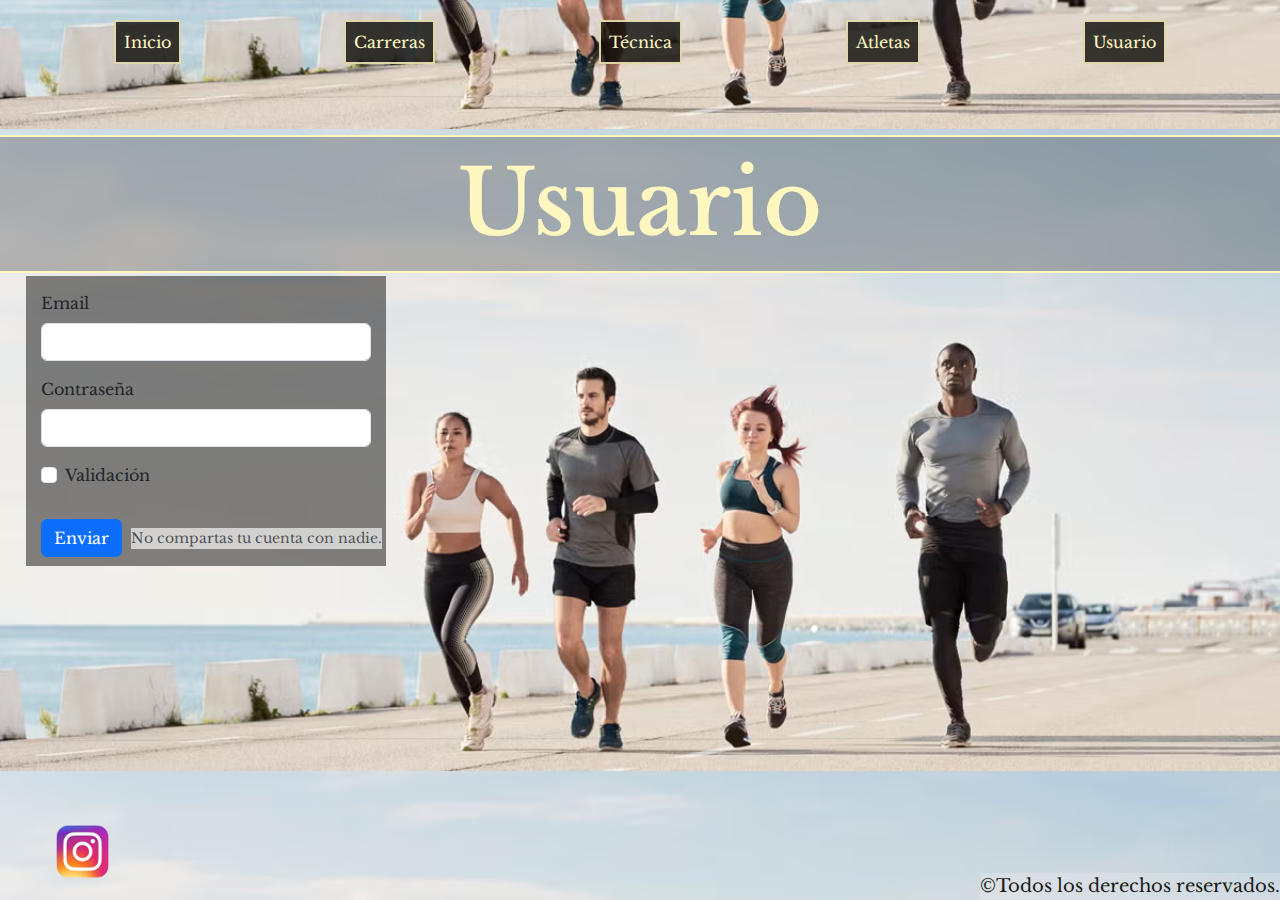
<file: pages/usuario.html>
<!DOCTYPE html>
<html lang="en">

<head>
    <meta charset="UTF-8">
    <meta name="viewport" content="width=device-width, initial-scale=1.0">
    <meta name="description" content="Crea una cuenta para descubrir los benfecicios del running">

    <title>Carreras Running</title>

    <link rel="stylesheet" href="https://necolas.github.io/normalize.css/8.0.1/normalize.css">

    <link rel="preconnect" href="https://fonts.googleapis.com">
    <link rel="preconnect" href="https://fonts.gstatic.com" crossorigin>
    <link
        href="https://fonts.googleapis.com/css2?family=Libre+Baskerville:ital,wght@0,400;0,700;1,400&family=Rubik:ital,wght@0,300..900;1,300..900&display=swap"
        rel="stylesheet">
        <link href="https://cdn.jsdelivr.net/npm/bootstrap@5.3.2/dist/css/bootstrap.min.css" rel="stylesheet">
        <link rel="stylesheet" href="../styles/style.css">

</head>
<body>
  

<div class="fondo5">
<header>
  <nav class="navbar navbar-expand-lg p-1">
    <div class="container-fluid">
      <button class="navbar-toggler" type="button" data-bs-toggle="collapse" data-bs-target="#navbarNavAltMarkup" aria-controls="navbarNavAltMarkup" aria-expanded="false" aria-label="Toggle navigation">
        <span class="navbar-toggler-icon"></span>
      </button>

      <div class="collapse navbar-collapse m-3" id="navbarNavAltMarkup">
        <div class="navbar-nav">
          <a class="nav-link" href="../index.html">Inicio</a>
          <a class="nav-link" href="./carreras.html">Carreras</a>
          <a class="nav-link" href="./tecnica.html">Técnica</a>
          <a class="nav-link" href="./atletas.html">Atletas</a>
          <a class="nav-link" href="./usuario.html">Usuario</a>
        </div>
      </div>
    </div>
  </nav>
    

      <h1 class="tituloCarreras">Usuario</h1>
</header>

<main>

    <form class="formUsuario">
        <div class="mb-3 ">
          <label for="exampleInputEmail1" class="form-label">Email</label>
          <input type="email" class="form-control" id="exampleInputEmail1" aria-describedby="emailHelp">
          
        </div>
        <div class="mb-3">
          <label for="exampleInputPassword1" class="form-label">Contraseña</label>
          <input type="password" class="form-control" id="exampleInputPassword1">
        </div>
        <div class="mb-3 form-check">
          <input type="checkbox" class="form-check-input" id="exampleCheck1">
          <label class="form-check-label" for="exampleCheck1">Validación</label>
        </div>
        <button type="submit" class="btn btn-primary mt-3">Enviar</button>
        <div id="emailHelp" class="form-text">No compartas tu cuenta con nadie.</div>
      </form>

</main>

<footer>

    <section class="footer">


        <a target="_blank" href="https://www.instagram.com/">

          <img class="logoig" src="../imagenes/iglogo-removebg-preview.png" alt="Logo Instagram">

        </a>

        <div>
          <p class="derechos">&copy;Todos los derechos reservados.</p>
        </div>

      </section>


</footer>
</div>

<script src="https://cdn.jsdelivr.net/npm/bootstrap@5.3.2/dist/js/bootstrap.bundle.min.js" defer></script>

</body>
</html>
</file>
<file: styles/style.css>
@charset "UTF-8";
.fondo5, .fondo4 {
  background-size: contain;
  background-position: center;
}

.fondo1 {
  background-image: url(../imagenes/fondomaratonbsas.jpg);
  height: 100vh;
  background-size: cover;
  background-attachment: fixed;
}

.fondo2 {
  background-image: url(../imagenes/keniacorrebsas.jpg);
  height: 100vh;
  background-attachment: fixed;
  background-position: center;
  background-size: 100vw;
}

.fondo3 {
  background-image: url(../imagenes/fondo3.webp);
  height: 100vh;
  background-attachment: fixed;
  background-size: cover;
  background-repeat: no-repeat;
}

.fondo4 {
  background-image: url(../imagenes/tecnica.jpg);
  height: 100vh;
}

.fondo5 {
  background-image: url(../imagenes/usuariofondo.avif);
  height: 100vh;
}

.fondo6 {
  background-image: url(../imagenes/pistalp.jpeg);
  height: 100vh;
  background-size: cover;
  background-position: center;
}

.fondo7 .fondo8 .fondo9 .fondo10 .fondo-mobile {
  background-image: url(../imagenes/pistalp.jpeg);
  display: none;
}

* {
  font-family: "Libre Baskerville", serif;
}

.navPrincipal ul li {
  backdrop-filter: blur(10px);
  margin: 20px;
  padding: 10px;
  background-color: rgba(2, 2, 0, 0.774);
  border: 2px solid rgba(255, 246, 192, 0.829);
}

.ulPrincipal {
  display: flex;
  list-style: none;
  margin: 0;
  padding: 18px 15px;
  position: absolute;
  top: 5%;
  left: 0%;
  font-size: 35px;
  width: 100%;
  justify-content: space-around;
}

.navPrincipal ul li a {
  color: rgb(255, 246, 192);
  text-decoration: none;
  transition: color 0.2s ease-in-out;
}

.inicioNavA:hover {
  color: #ff9100;
}

/*Página Carreras*/
/*Header*/
.tituloCarreras {
  color: rgb(255, 246, 192);
  background-color: rgba(0, 0, 0, 0.24);
  width: 100%;
  font-weight: 500;
  font-size: 10vh;
  text-align: center;
  margin: 0%;
  padding: 1% 0;
  backdrop-filter: blur(10px);
  border-bottom: 2px solid rgb(255, 246, 192);
  border-top: 2px solid rgb(255, 246, 192);
  position: absolute;
  top: 15%;
  left: 0%;
}

.derechos {
  padding: 0;
  margin: 0;
  font-size: 2vh;
  color: rgb(27, 27, 27);
  background-color: rgba(235, 235, 235, 0.322);
}

.logoig {
  width: 15vh;
  padding: 0;
  margin: 15px;
}

.footer {
  display: flex;
  justify-content: space-between;
  align-items: end;
  position: absolute;
  width: 100%;
  bottom: 0;
}

.footercarrera {
  display: flex;
  justify-content: space-between;
  align-items: end;
  position: absolute;
  width: 100%;
  height: 100%;
}

.navbar-nav {
  display: flex;
  justify-content: space-around;
  width: 100%;
}

.nav-link {
  background-color: rgba(2, 2, 0, 0.774);
  color: rgb(255, 246, 192);
  border: 2px solid rgba(255, 246, 192, 0.849);
}

.nav-link:hover {
  color: #ff9100;
}

.tituloPrincipal {
  color: rgb(255, 246, 192);
  background-color: rgba(0, 0, 0, 0.24);
  width: 100vw;
  font-weight: 700;
  font-size: 13vh;
  margin-top: 30vh;
  padding: 2% 0;
  backdrop-filter: blur(10px);
  position: absolute;
  border-bottom: 2px solid rgb(255, 246, 192);
  border-top: 2px solid rgb(255, 246, 192);
  display: flex;
  justify-content: center;
  align-items: center;
}

.descripcionRun {
  width: 60%;
  position: absolute;
  top: 65%;
  left: 20%;
  text-align: center;
}

.descripcionRunP {
  color: rgb(255, 246, 192);
  background-color: rgba(24, 23, 10, 0.877);
  border-radius: 10px;
}

.botonAtletas {
  width: 186px;
  height: 250px;
  padding: 0;
  border-radius: 5px;
  border: 1px solid black;
  z-index: 1;
  position: relative;
}

.imgAtleta {
  width: 100%;
  height: 100%;
  object-fit: cover;
  border-radius: 3px;
  color: #171717;
}

.infoAtletas {
  background-color: rgba(10, 53, 78, 0.925);
}

.offcanvas-title {
  color: rgb(255, 246, 192);
  font-size: 4vh;
  margin: 15px 45px;
}

.offcanvas-header {
  justify-content: center;
}

.botoncanvas {
  filter: invert(1);
}

.descripcionAtletas {
  color: #fdf9e9;
}

.tiemposAtletas {
  width: 100%;
}

.card {
  width: 190px;
  height: 254px;
  background: #171717;
  display: flex;
  justify-content: center;
  align-items: center;
  overflow: hidden;
  box-shadow: 0px 0px 3px 1px rgba(0, 0, 0, 0.5333333333);
  cursor: pointer;
}

.card .content {
  border-radius: 5px;
  background: #171717;
  width: 186px;
  height: 250px;
  z-index: 1;
  padding: 20px;
  color: white;
  display: flex;
  justify-content: center;
  align-items: center;
  z-index: 1;
  position: relative;
}

.card:hover .content::before {
  opacity: 1;
}

.card::before {
  opacity: 0;
  content: " ";
  position: absolute;
  display: block;
  width: 80px;
  height: 360px;
  background: linear-gradient(#ff2288, #387ef0);
  transition: opacity 300ms;
  animation: rotation_9018 8000ms infinite linear;
  animation-play-state: paused;
}

.card:hover::before {
  opacity: 1;
  animation-play-state: running;
}

.card::after {
  position: absolute;
  content: " ";
  display: block;
  width: 250px;
  height: 360px;
  background: rgba(23, 23, 23, 0.2);
  backdrop-filter: blur(50px);
}

@keyframes rotation_9018 {
  0% {
    transform: rotate(0deg);
  }
  100% {
    transform: rotate(360deg);
  }
}
.atletasCartas1 {
  display: flex;
  justify-content: space-around;
  min-height: 88vh;
  align-content: center;
  flex-wrap: wrap;
}

.videotecnica {
  position: absolute;
  top: 40%;
  left: 30%;
}

.formUsuario {
  background-color: rgba(0, 0, 0, 0.473);
  padding: 15px;
  height: 290px;
  width: 360px;
  margin-top: 15%;
  margin-left: 2%;
}

.form-text {
  background-color: rgba(255, 255, 255, 0.644);
  position: absolute;
  margin: -29px 0px 0px 90px;
}

.filacajas {
  display: flex;
  justify-content: space-around;
}

.cajacarrera1 {
  display: flex;
  flex-direction: column;
  align-items: center;
  border: 1px solid #fff;
  height: 200px;
  width: 250px;
  background-color: rgba(0, 0, 0, 0.829);
  margin-top: 320px;
  color: rgb(255, 246, 192);
  text-align: center;
  border-radius: 10px;
}

.cajacarrera2 {
  margin-top: 230px;
}

.cajacarrera3 {
  margin-top: 120px;
}

.imgcaja {
  width: 100%;
  height: 100%;
  border-radius: 10px;
}

.aimgcaja {
  width: 50%;
  height: 50%;
}

.desactivado {
  pointer-events: none;
}

.internacional {
  color: cyan;
  font-size: 10px;
  margin: 18px 0 0 170px;
}

.aimgcaja:hover {
  box-shadow: 0 0 10px rgba(224, 200, 59, 0.8);
  transform: scale(1.1);
  transition: all 0.3s ease-in-out;
  border-radius: 10px;
}

/*------------Media Queries-------------*/
@media (max-width: 500px) {
  /*Página Inicio (index) MQ*/
  .ulPrincipal {
    display: grid;
    grid-template-columns: 1fr 1fr;
    grid-template-rows: auto auto auto;
    font-size: 25px;
    margin: -65px 0;
    justify-items: center;
  }
  .gridArriba {
    grid-column: 1/3;
  }
  .navPrincipal .ulPrincipal li {
    backdrop-filter: blur(10px);
    margin: 20px;
    padding: 10px;
    background-color: rgba(2, 2, 0, 0.774);
    border: 2px solid rgba(255, 246, 192, 0.829);
    width: 130px;
    text-align: center;
  }
  .tituloPrincipal {
    font-size: 8vh;
    top: 12%;
    width: 100%;
    text-align: center;
  }
  .descripcionRun {
    width: 95%;
    position: absolute;
    top: 68%;
    left: 2%;
    text-align: center;
    font-size: 13px;
  }
  /*Nav-Bar MQ*/
  .navbar {
    position: absolute;
    top: 4%;
    left: 4%;
    position: fixed;
    z-index: 9999;
  }
  .navbar-toggler {
    background-color: rgba(255, 228, 73, 0.777);
  }
  .navbar-nav {
    display: grid;
    grid-template-columns: repeat(2, 1fr);
    gap: 10px;
    padding: 5px;
    height: 225px !important;
    width: 380px;
    background-color: rgb(31, 31, 30);
    text-align: center;
  }
  .nav-link {
    font-size: 22px;
    padding: 8px;
  }
  /*Header Páginas*/
  .tituloCarreras {
    background-color: rgba(0, 0, 0, 0.812);
    font-size: 8vh;
  }
  /*Página carrera MQ*/
  .fondo7 .fondo8 .fondo9 .fondo10 .fondo-mobile {
    display: block;
  }
  .fondo7 {
    background-image: url(../imagenes/fondocarrera.jpg);
    height: 100vh;
    background-size: cover;
    background-position: center;
  }
  .fondo8 {
    background-image: url(../imagenes/fondo8.jpg);
    height: 100vh;
    background-size: cover;
    background-position: center;
  }
  .fondo9 {
    background-image: url(../imagenes/fondo9.webp);
    height: 100vh;
    background-size: cover;
    background-position: center;
  }
  .fondo10 {
    background-image: url(../imagenes/fondo10.avif);
    height: 100vh;
    background-size: cover;
    background-position: center;
  }
  .filacajas {
    display: flex;
    width: 100%;
    justify-content: space-evenly;
    justify-items: center;
    flex-wrap: wrap;
  }
  .cajacarrera1 {
    margin-top: 380px;
    height: 250px;
    width: 200px;
  }
  .cajacarrera2 {
    margin-top: 150px;
  }
  .cajacarrera3 {
    margin-top: 105px;
  }
  .aimgcaja {
    width: 70%;
    height: 50%;
  }
  .internacional {
    margin: 15px 0 0 0;
  }
  .cajamendoza {
    margin-top: 150px;
  }
  /*Página Tecnica MQ*/
  .videotecnica {
    width: 60vh;
    padding-top: 65%;
    overflow: hidden;
    left: 4%;
  }
  .videotecnica iframe {
    position: absolute;
    top: 0;
    left: 0%;
    border: none;
    width: 60vh;
  }
  /*Página usuario MQ*/
  .formUsuario {
    width: 96%;
    margin-top: 50%;
    background-color: rgba(210, 158, 52, 0.952);
  }
  .form-text {
    margin: -25px 0px 0px 180px;
  }
  .fondo5 {
    position: absolute;
    width: 100%;
  }
  /*Página Atletas MQ*/
  .atletasCartas1 {
    min-height: 50vh;
    position: absolute;
    top: 27%;
    gap: 5px;
  }
}

/*# sourceMappingURL=style.css.map */
</file>
<file: style.css>
/* Generales */

* {
    font-family: "Libre Baskerville", serif;
}


.fondo1 {
    background-image: url(./imagenes/fondomaratonbsas.jpg);
    height: 100vh;
    background-size: cover;
    background-attachment: fixed;

}

.fondo2 {
    background-image: url(./imagenes/keniacorrebsas.jpg);
    height: 100vh;
    background-attachment: fixed;
    background-position: center;
    background-size: 100vw;
}

.fondo3 {
    background-image: url(./imagenes/fondo3.webp);
    height: 100vh;
    background-attachment: fixed;
    background-size: cover;
    background-repeat: no-repeat;
}

.fondo4 {
    background-image: url(./imagenes/tecnica.jpg);
    height: 100vh;
    background-size: contain;
    background-position: center;
}

.fondo5 {
    background-image: url(./imagenes/usuariofondo.avif);
    height: 100vh;
    background-size: contain;
    background-position: center;
}

/*Página inicio*/

/*header*/


.tituloPrincipal {
    color: rgb(255, 246, 192);
    background-color: rgba(0, 0, 0, 0.24);
    width: 100vw;
    font-weight: 700;
    font-size: 13vh;
    text-align: center;
    margin: 0%;
    padding: 2% 0;
    backdrop-filter: blur(10px);
    position: absolute;
    top: 11%;
    border-bottom: 2px solid rgb(255, 246, 192);
    border-top: 2px solid rgb(255, 246, 192);
}


/*Main*/




.navPrincipal ul li {
    backdrop-filter: blur(10px);
    margin: 20px;
    padding: 10px;
    background-color: rgba(240, 248, 255, 0.295);
    border: 2px solid rgba(255, 246, 192, 0.26);

}

.ulPrincipal {
    display: flex;
    list-style: none;
    margin: 0;
    padding: 18px 15px;
    position: absolute;
    left: 22%;
    top: 60%;
    font-size: 35px;


}

.navPrincipal ul li a {

    color: rgb(255, 246, 192);
    text-decoration: none;

}


/*footer*/


.derechos {

    padding: 0;
    margin: 0;
    font-size: 2vh;
    color: rgb(27, 27, 27);
    background-color: rgba(235, 235, 235, 0.322);

}

.logoig {

    width: 15vh;
    padding: 0;
    margin: 0;

}

.footer {
    display: flex;
    justify-content: space-between;
    align-items: end;
    position: absolute;
    width: 100%;
    margin-top: 92vh;
}


/*Página Carreras*/
/*Header*/
.tituloCarreras {


    color: rgb(255, 246, 192);
    background-color: rgba(0, 0, 0, 0.24);
    width: 100%;
    font-weight: 500;
    font-size: 11vh;
    text-align: center;
    margin: 0%;
    padding: 1% 0;
    backdrop-filter: blur(10px);
    position: absolute;
    top: 15%;
    border-bottom: 2px solid rgb(255, 246, 192);
    border-top: 2px solid rgb(255, 246, 192);

}

/*Main*/

.filacajas {
    display: flex;
    justify-content: space-around;

}

.cajacarrera1 {
    display: flex;
    flex-direction: column;
    align-items: center;
    border: 1px solid #fff;
    height: 200px;
    width: 250px;
    background-color: rgba(0, 0, 0, 0.829);
    margin-top: 320px;
    color: rgb(255, 246, 192);
    text-align: center;
    border-radius: 10px;

}

.cajacarrera2 {
    margin-top: 180px;
}

.cajacarrera3 {
    margin-top: 120px;
}

.imgcaja {
    width: 100%;
    height: 100%;
    border-radius: 10px;
}

.aimgcaja {
    width: 50%;
    height: 50%;
}

.desactivado {
    pointer-events: none;
}

.internacional {
    color: cyan;
    font-size: 10px;
    margin: 18px 0 0 170px;
}

.aimgcaja:hover {
    box-shadow: 0 0 10px rgba(224, 200, 59, 0.8);
    transform: scale(1.1);
    transition: all 0.3s ease-in-out;
    border-radius: 10px;
}

.navbar-nav {
    display: flex;
    justify-content: end;
    width: 100%;
}

.nav-link {
    background-color: rgba(170, 168, 168, 0.781);
    ;
    color: rgb(255, 246, 192);
    ;
}



/*Página Ténica*/

.videotecnica {
    position: absolute;
    top: 40%;
    left: 30%;
}

.footerTec {
    display: flex;
    justify-content: space-between;
    align-items: end;
    width: 100%;
    margin: 25px 0;
    height: 82vh;
}

/*Página Usuario*/

.formUsuario {
    background-color: rgba(0, 0, 0, 0.473);
    padding: 15px;
    height: 290px;
    width: 360px;
    margin-top: 15%;
    margin-left: 2%;
}

.form-text {
    background-color: rgba(255, 255, 255, 0.644);
    position: absolute;
    margin: -29px 0px 0px 90px;
}

.footerUsu {
    display: flex;
    justify-content: space-between;
    align-items: end;
    width: 100%;
    margin: 25px 0;
}



/*------------Media Queries-------------*/

@media (max-width: 500px) {

    /*Página Inicio (index)*/

    .tituloPrincipal {
        font-size: 5vh;
        top: 8%;

    }

    .ulPrincipal {
        flex-direction: column;
        font-size: 25px;
        margin: -280px 0;
    }


    /*Página usuario*/

    .formUsuario {
        width: 96%;
        margin-top: 30%;
    }

    .footerUsu {
        display: flex;
        justify-content: space-between;
        align-items: end;
        width: 100%;
        margin: 0;
    }

    .form-text {
        margin: -40px 0px 0px 200px;
    }

    .navbar-nav {
        flex-direction: row;
        justify-content: space-between;
        align-items: center;
        height: 100px;
    }

    .nav-link {
        font-size: 22px;
        padding: 8px;
    }


}
</file>
